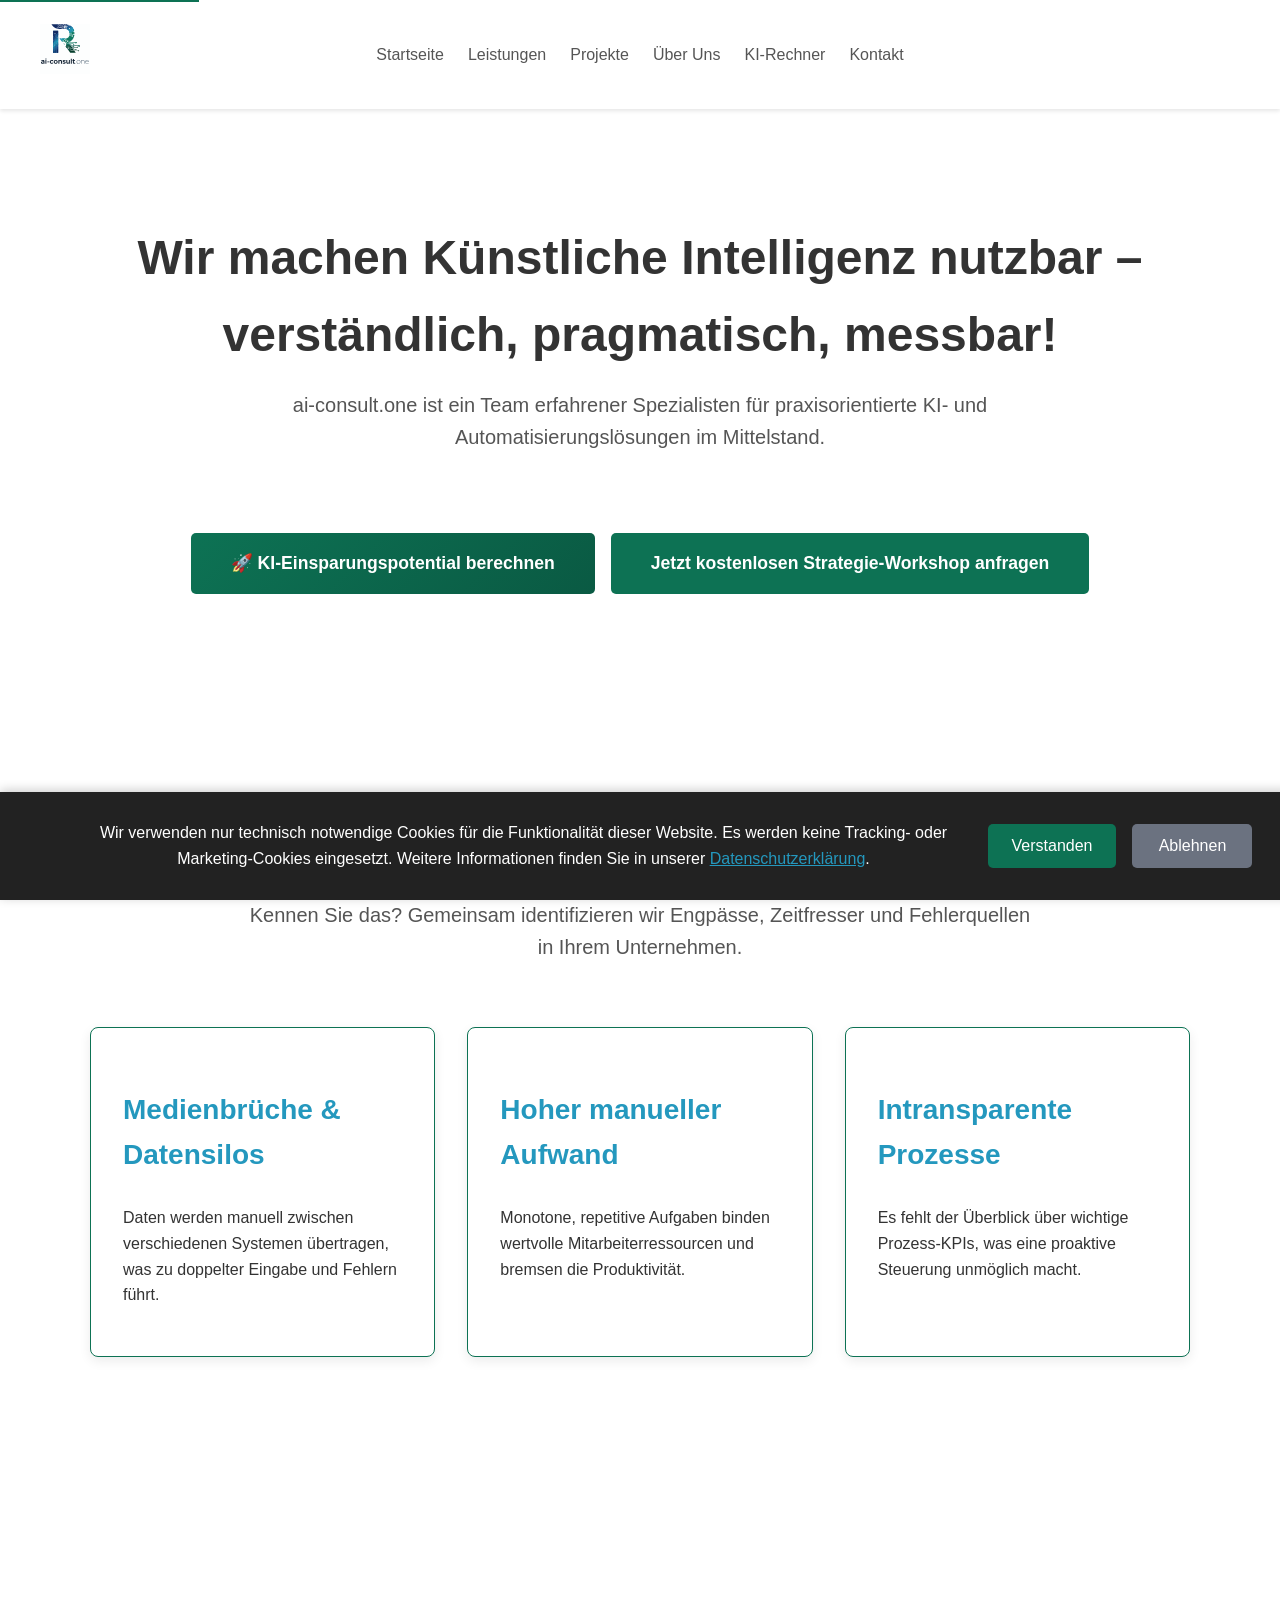
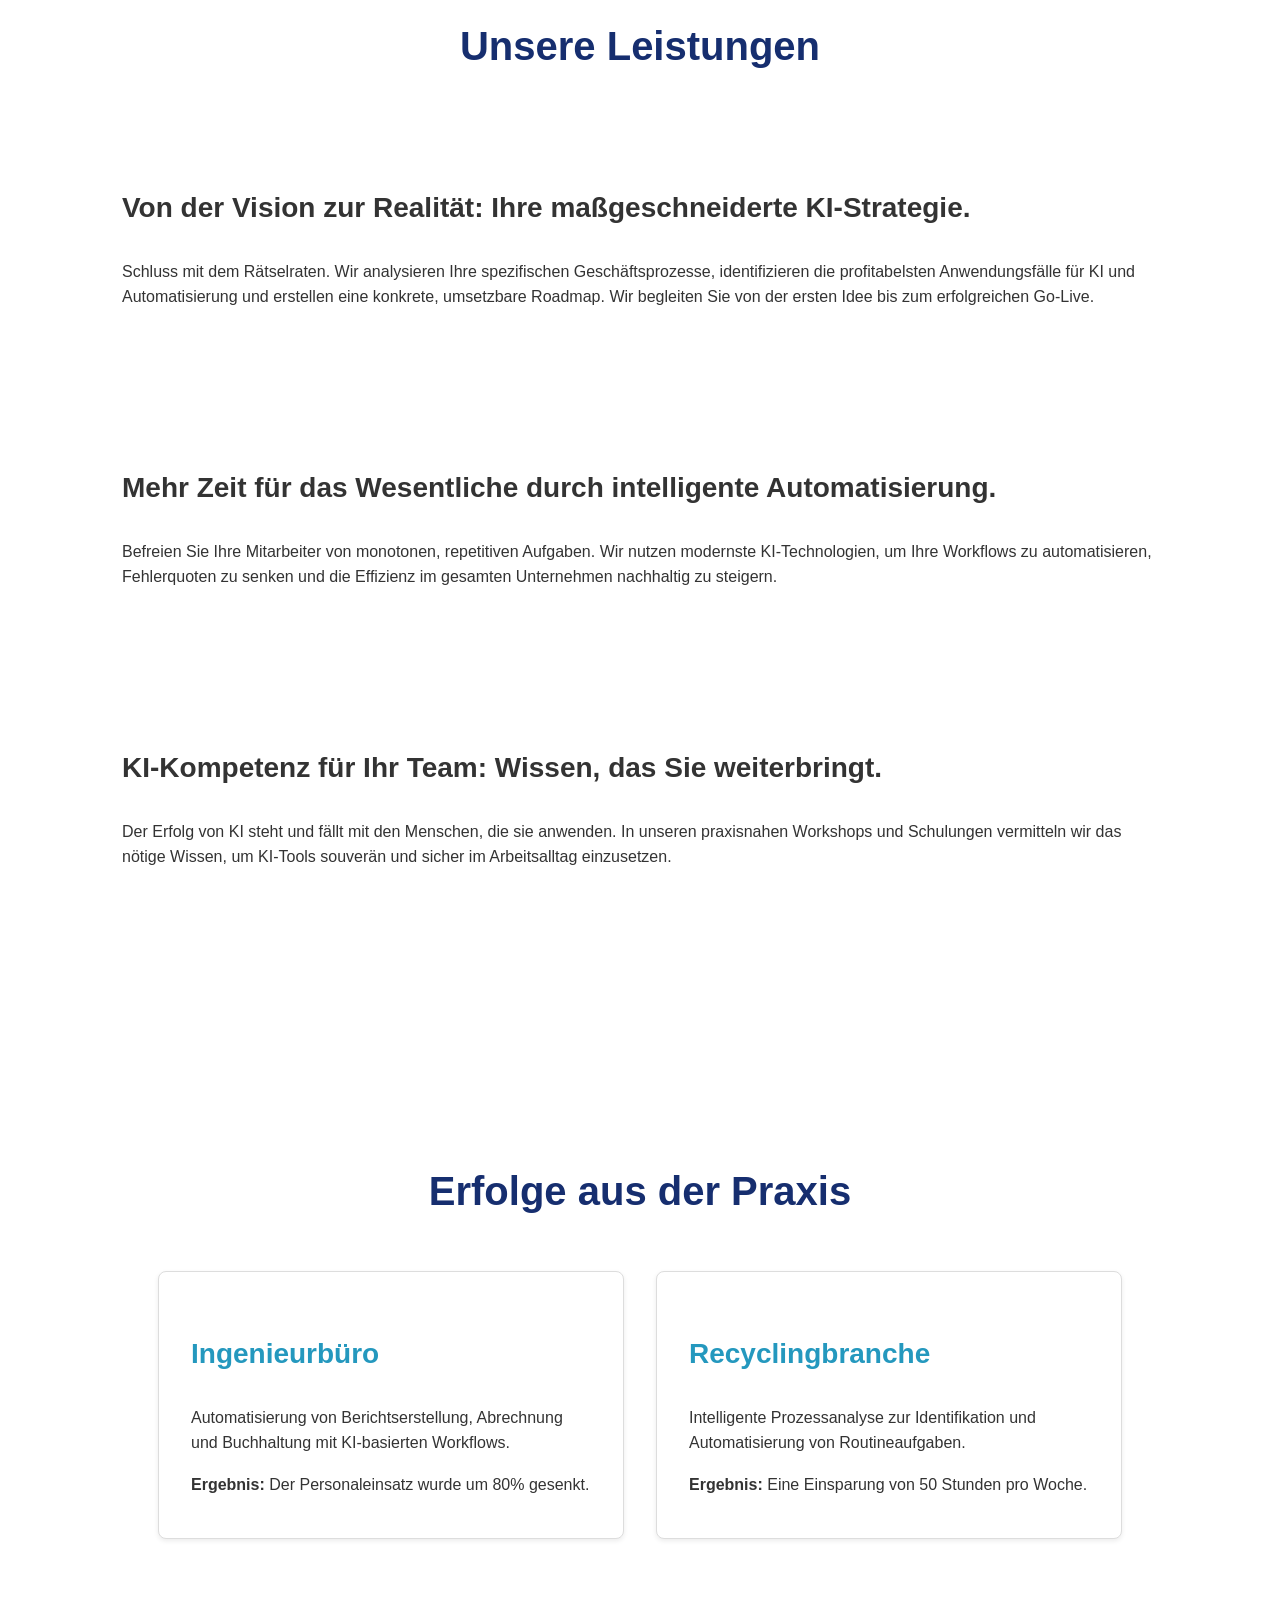
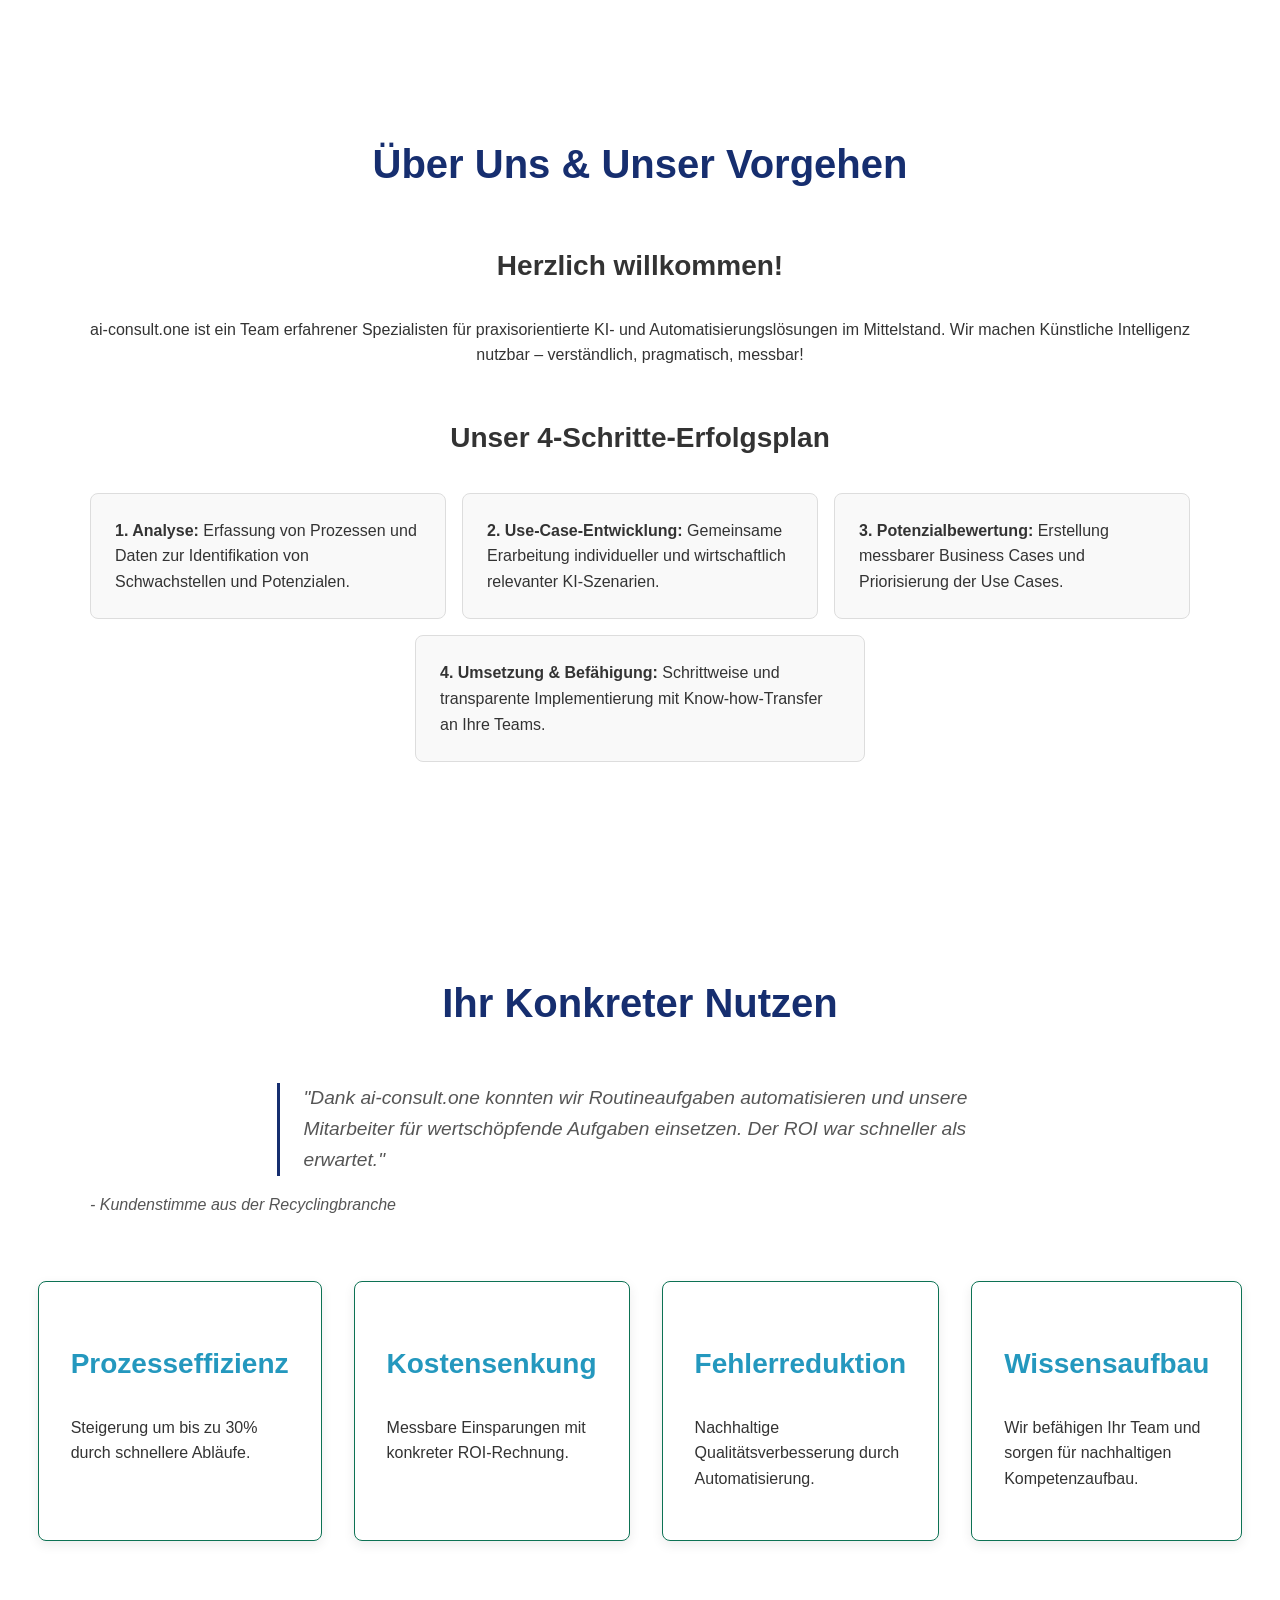
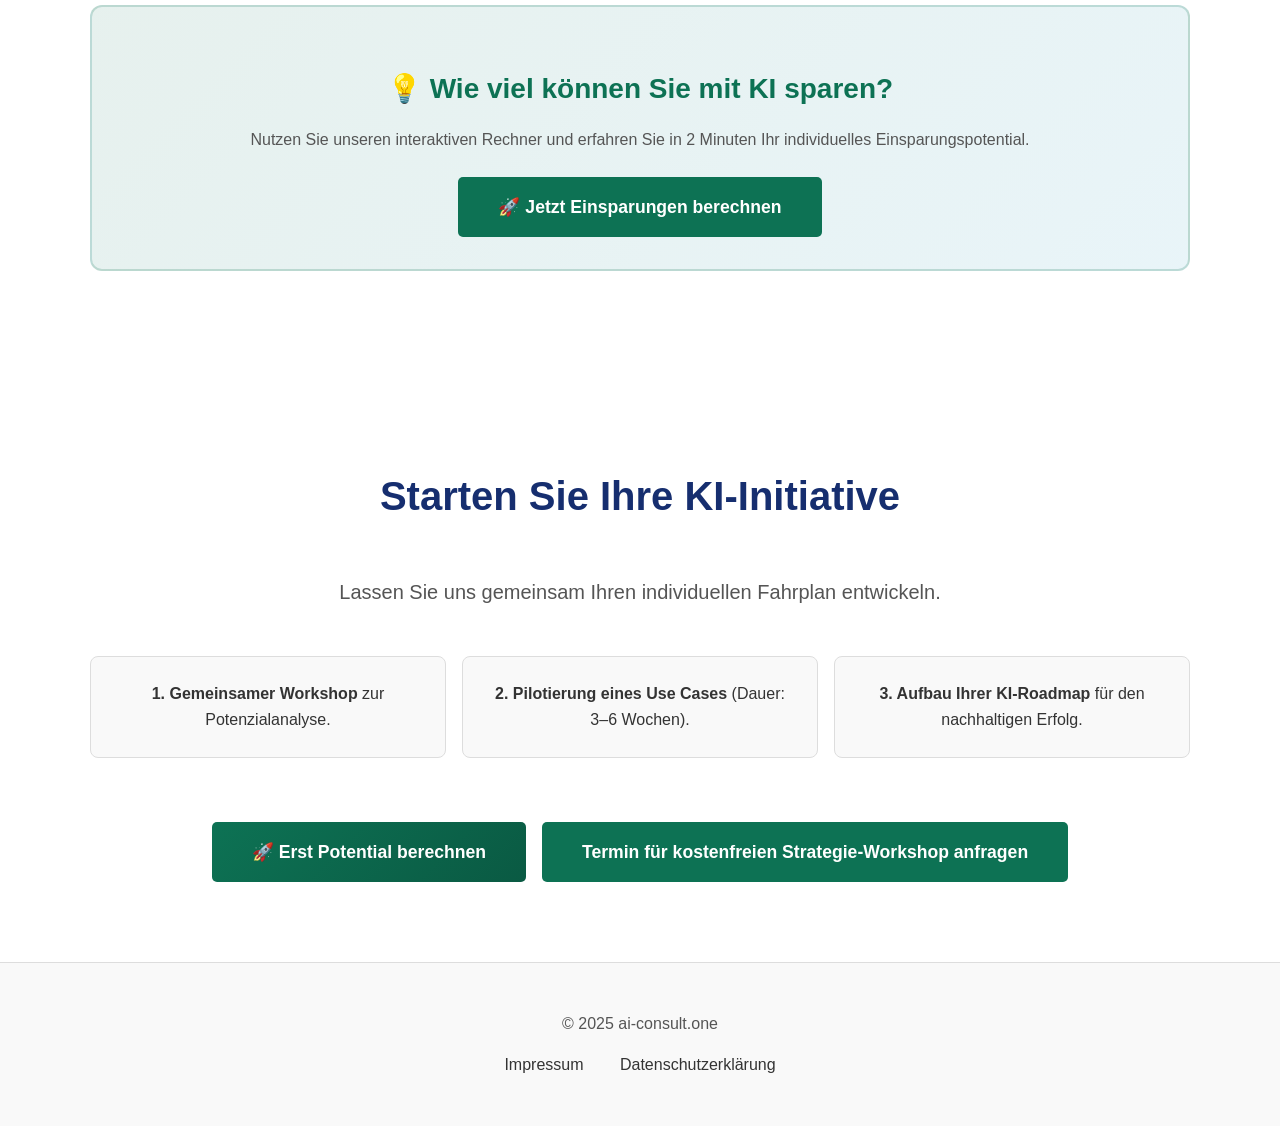
<file: index.html>
<!DOCTYPE html>
<html lang="de">
<head>
    <meta charset="UTF-8">
    <meta name="viewport" content="width=device-width, initial-scale=1.0, maximum-scale=5.0">
    <title>ai-consult.one | KI-Automatisierung für den Mittelstand - Bis zu 80% Zeitersparnis</title>
    <meta name="description" content="ai-consult.one - KI-Integration für den Mittelstand. Wir automatisieren Ihre Geschäftsprozesse mit praxisorientierten KI-Lösungen. Kostenlosen Strategie-Workshop anfragen!">
    
    <!-- Open Graph / Facebook -->
    <meta property="og:type" content="website">
    <meta property="og:url" content="https://ai-consult.one/">
    <meta property="og:title" content="ai-consult.one - KI-Integration für den Mittelstand">
    <meta property="og:description" content="Wir machen Künstliche Intelligenz nutzbar – verständlich, pragmatisch, messbar!">
    <meta property="og:image" content="https://ai-consult.one/Design.svg">
    
    <!-- Twitter -->
    <meta name="twitter:card" content="summary_large_image">
    <meta name="twitter:url" content="https://ai-consult.one/">
    <meta name="twitter:title" content="ai-consult.one - KI-Integration für den Mittelstand">
    <meta name="twitter:description" content="Praxisorientierte KI- und Automatisierungslösungen für den Mittelstand">
    <meta name="twitter:image" content="https://ai-consult.one/Design.svg">
    
    <!-- Canonical Link -->
    <link rel="canonical" href="https://ai-consult.one/">
    
    <!-- Favicon -->
    <link rel="icon" type="image/svg+xml" href="Design.svg">
    
    <link rel="stylesheet" href="style.css">
    
    <!-- Schema.org structured data -->
    <script type="application/ld+json">
    {
      "@context": "https://schema.org",
      "@type": "Organization",
      "name": "ai-consult.one",
      "description": "KI-Integration für den Mittelstand",
      "url": "https://ai-consult.one",
      "logo": "https://ai-consult.one/Design.svg",
      "contactPoint": {
        "@type": "ContactPoint",
        "telephone": "+49-1523-4040969",
        "email": "info@ai-consult.one",
        "contactType": "customer service"
      },
      "address": {
        "@type": "PostalAddress",
        "streetAddress": "Blumhardtstraße 1",
        "postalCode": "70771",
        "addressLocality": "Leinfelden-Echterdingen",
        "addressCountry": "DE"
      },
      "sameAs": []
    }
    </script>
</head>
<body>

    <a href="#main-content" class="skip-link">Zum Hauptinhalt springen</a>

    <header>
        <nav>
            <div class="logo">
                <a href="#home"><img src="Design.svg" alt="ai-consult.one Logo" height="50" loading="eager"></a>
            </div>
            <ul class="nav-links" id="main-navigation">
                <li><a href="#home">Startseite</a></li>
                <li><a href="#services">Leistungen</a></li>
                <li><a href="#projects">Projekte</a></li>
                <li><a href="#about">Über Uns</a></li>
                <li><a href="ki-rechner.html">KI-Rechner</a></li>
                <li><a href="#contact">Kontakt</a></li>
            </ul>
            <button class="hamburger" id="hamburger-menu" aria-label="Menü öffnen" aria-expanded="false" aria-controls="main-navigation">
                <span></span>
                <span></span>
                <span></span>
            </button>
        </nav>
    </header>

    <main id="main-content">
        <section id="home">
            <h1>Wir machen Künstliche Intelligenz nutzbar – verständlich, pragmatisch, messbar!</h1>
            <p class="sub-headline">ai-consult.one ist ein Team erfahrener Spezialisten für praxisorientierte KI- und Automatisierungslösungen im Mittelstand.</p>
            <div class="cta-group">
                <a href="ki-rechner.html" class="cta-button cta-button-primary">🚀 KI-Einsparungspotential berechnen</a>
                <a href="#contact" class="cta-button">Jetzt kostenlosen Strategie-Workshop anfragen</a>
            </div>
        </section>

        <section id="herausforderungen">
            <h2>Typische Herausforderungen im Mittelstand</h2>
            <p class="sub-headline">Kennen Sie das? Gemeinsam identifizieren wir Engpässe, Zeitfresser und Fehlerquellen in Ihrem Unternehmen.</p>
            <div class="core-services">
                <div class="service">
                    <h3>Medienbrüche &amp; Datensilos</h3>
                    <p>Daten werden manuell zwischen verschiedenen Systemen übertragen, was zu doppelter Eingabe und Fehlern führt.</p>
                </div>
                <div class="service">
                    <h3>Hoher manueller Aufwand</h3>
                    <p>Monotone, repetitive Aufgaben binden wertvolle Mitarbeiterressourcen und bremsen die Produktivität.</p>
                </div>
                <div class="service">
                    <h3>Intransparente Prozesse</h3>
                    <p>Es fehlt der Überblick über wichtige Prozess-KPIs, was eine proaktive Steuerung unmöglich macht.</p>
                </div>
            </div>
        </section>

        <section id="services">
            <h2>Unsere Leistungen</h2>
            <div id="service-strategy" class="service-detail">
                <h3>Von der Vision zur Realität: Ihre maßgeschneiderte KI-Strategie.</h3>
                <p>Schluss mit dem Rätselraten. Wir analysieren Ihre spezifischen Geschäftsprozesse, identifizieren die profitabelsten Anwendungsfälle für KI und Automatisierung und erstellen eine konkrete, umsetzbare Roadmap. Wir begleiten Sie von der ersten Idee bis zum erfolgreichen Go-Live.</p>
            </div>
            <div id="service-automation" class="service-detail">
                <h3>Mehr Zeit für das Wesentliche durch intelligente Automatisierung.</h3>
                <p>Befreien Sie Ihre Mitarbeiter von monotonen, repetitiven Aufgaben. Wir nutzen modernste KI-Technologien, um Ihre Workflows zu automatisieren, Fehlerquoten zu senken und die Effizienz im gesamten Unternehmen nachhaltig zu steigern.</p>
            </div>
            <div id="service-training" class="service-detail">
                <h3>KI-Kompetenz für Ihr Team: Wissen, das Sie weiterbringt.</h3>
                <p>Der Erfolg von KI steht und fällt mit den Menschen, die sie anwenden. In unseren praxisnahen Workshops und Schulungen vermitteln wir das nötige Wissen, um KI-Tools souverän und sicher im Arbeitsalltag einzusetzen.</p>
            </div>
        </section>

        <section id="projects">
            <h2>Erfolge aus der Praxis</h2>
            <div class="flex-container">
                <div class="case-study">
                    <h3>Ingenieurbüro</h3>
                    <p>Automatisierung von Berichtserstellung, Abrechnung und Buchhaltung mit KI-basierten Workflows.</p>
                    <p><strong>Ergebnis:</strong> Der Personaleinsatz wurde um 80% gesenkt.</p>
                </div>
                <div class="case-study">
                    <h3>Recyclingbranche</h3>
                    <p>Intelligente Prozessanalyse zur Identifikation und Automatisierung von Routineaufgaben.</p>
                    <p><strong>Ergebnis:</strong> Eine Einsparung von 50 Stunden pro Woche.</p>
                </div>
            </div>
        </section>

        <section id="about">
            <h2>Über Uns & Unser Vorgehen</h2>
            <div class="text-center mb-3">
                <h3>Herzlich willkommen!</h3>
                <p>ai-consult.one ist ein Team erfahrener Spezialisten für praxisorientierte KI- und Automatisierungslösungen im Mittelstand. Wir machen Künstliche Intelligenz nutzbar – verständlich, pragmatisch, messbar!</p>
            </div>
            <div class="process">
                <h3 class="text-center" style="margin-bottom: 2rem;">Unser 4-Schritte-Erfolgsplan</h3>
                <ol class="process-list">
                    <li><strong>1. Analyse:</strong> Erfassung von Prozessen und Daten zur Identifikation von Schwachstellen und Potenzialen.</li>
                    <li><strong>2. Use-Case-Entwicklung:</strong> Gemeinsame Erarbeitung individueller und wirtschaftlich relevanter KI-Szenarien.</li>
                    <li><strong>3. Potenzialbewertung:</strong> Erstellung messbarer Business Cases und Priorisierung der Use Cases.</li>
                    <li><strong>4. Umsetzung & Befähigung:</strong> Schrittweise und transparente Implementierung mit Know-how-Transfer an Ihre Teams.</li>
                </ol>
            </div>
        </section>

        <section id="nutzen">
            <h2>Ihr Konkreter Nutzen</h2>
            <div class="social-proof mb-3">
                 <blockquote>"Dank ai-consult.one konnten wir Routineaufgaben automatisieren und unsere Mitarbeiter für wertschöpfende Aufgaben einsetzen. Der ROI war schneller als erwartet."</blockquote>
                 <cite>- Kundenstimme aus der Recyclingbranche</cite>
            </div>
            <div class="core-services">
                 <div class="service">
                    <h3>Prozesseffizienz</h3>
                    <p>Steigerung um bis zu 30% durch schnellere Abläufe.</p>
                </div>
                <div class="service">
                    <h3>Kostensenkung</h3>
                    <p>Messbare Einsparungen mit konkreter ROI-Rechnung.</p>
                </div>
                <div class="service">
                    <h3>Fehlerreduktion</h3>
                    <p>Nachhaltige Qualitätsverbesserung durch Automatisierung.</p>
                </div>
                <div class="service">
                    <h3>Wissensaufbau</h3>
                    <p>Wir befähigen Ihr Team und sorgen für nachhaltigen Kompetenzaufbau.</p>
                </div>
            </div>
            <div class="ki-calculator-cta">
                <h3>💡 Wie viel können Sie mit KI sparen?</h3>
                <p>Nutzen Sie unseren interaktiven Rechner und erfahren Sie in 2 Minuten Ihr individuelles Einsparungspotential.</p>
                <a href="ki-rechner.html" class="cta-button">🚀 Jetzt Einsparungen berechnen</a>
            </div>
        </section>

        <section id="contact">
            <h2>Starten Sie Ihre KI-Initiative</h2>
            <p class="sub-headline">Lassen Sie uns gemeinsam Ihren individuellen Fahrplan entwickeln.</p>
            <div class="process">
                 <ol class="process-list">
                    <li><strong>1. Gemeinsamer Workshop</strong> zur Potenzialanalyse.</li>
                    <li><strong>2. Pilotierung eines Use Cases</strong> (Dauer: 3–6 Wochen).</li>
                    <li><strong>3. Aufbau Ihrer KI-Roadmap</strong> für den nachhaltigen Erfolg.</li>
                </ol>
            </div>
            <div class="cta-group">
                <a href="ki-rechner.html" class="cta-button cta-button-primary">🚀 Erst Potential berechnen</a>
                <a href="mailto:info@ai-consult.one" class="cta-button">Termin für kostenfreien Strategie-Workshop anfragen</a>
            </div>
        </section>
    </main>

    <footer>
        <p>&copy; 2025 ai-consult.one</p>
        <ul>
            <li><a href="impressum.html">Impressum</a></li>
            <li><a href="datenschutz.html">Datenschutzerklärung</a></li>
        </ul>
    </footer>

    <div id="cookie-banner">
        <div style="display: flex; align-items: center; justify-content: center; flex-wrap: wrap; gap: 1rem;">
            <p style="margin: 0; flex: 1; min-width: 300px;">
                Wir verwenden nur technisch notwendige Cookies für die Funktionalität dieser Website. Es werden keine Tracking- oder Marketing-Cookies eingesetzt. Weitere Informationen finden Sie in unserer <a href="datenschutz.html">Datenschutzerklärung</a>.
            </p>
            <div style="display: flex; gap: 1rem; flex-shrink: 0;">
                <button id="cookie-accept">Verstanden</button>
                <button id="cookie-decline" style="background: #6b7280;">Ablehnen</button>
            </div>
        </div>
    </div>

    <script src="script.js"></script>
</body>
</html>
</file>
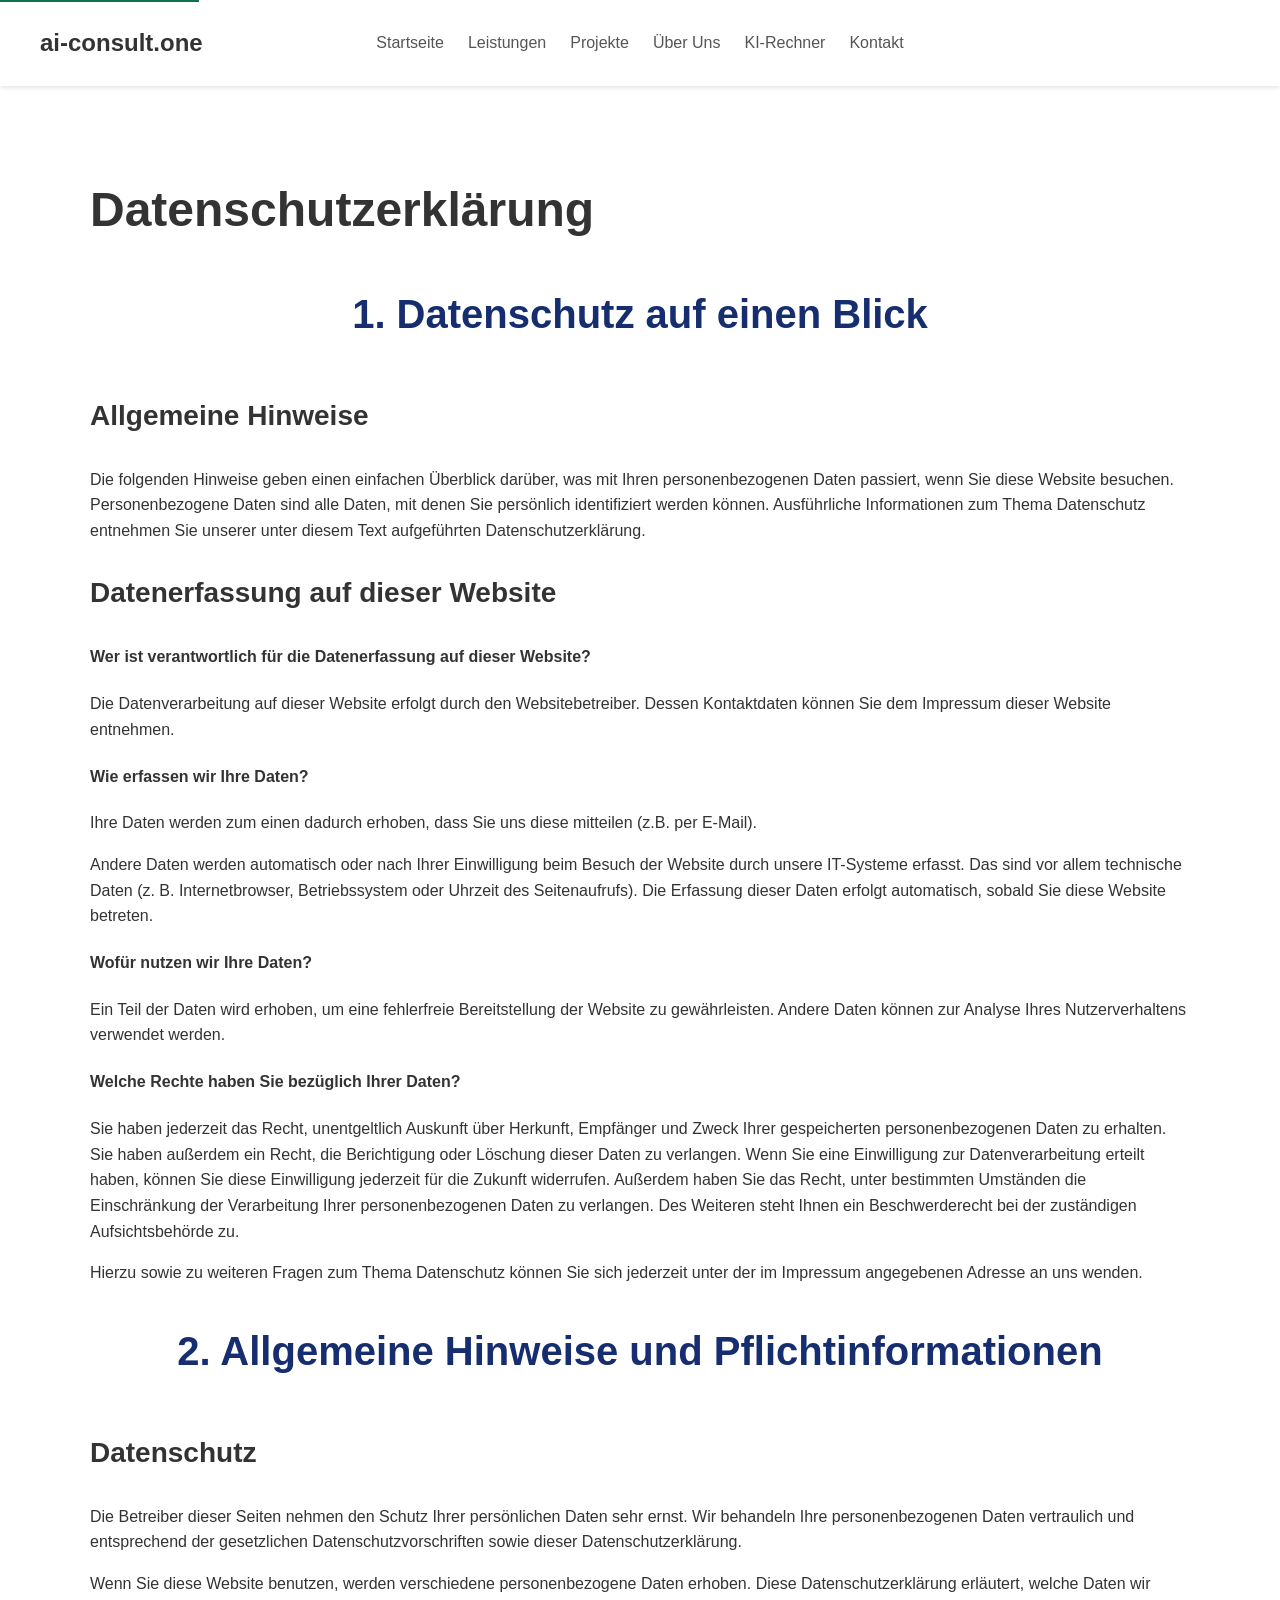
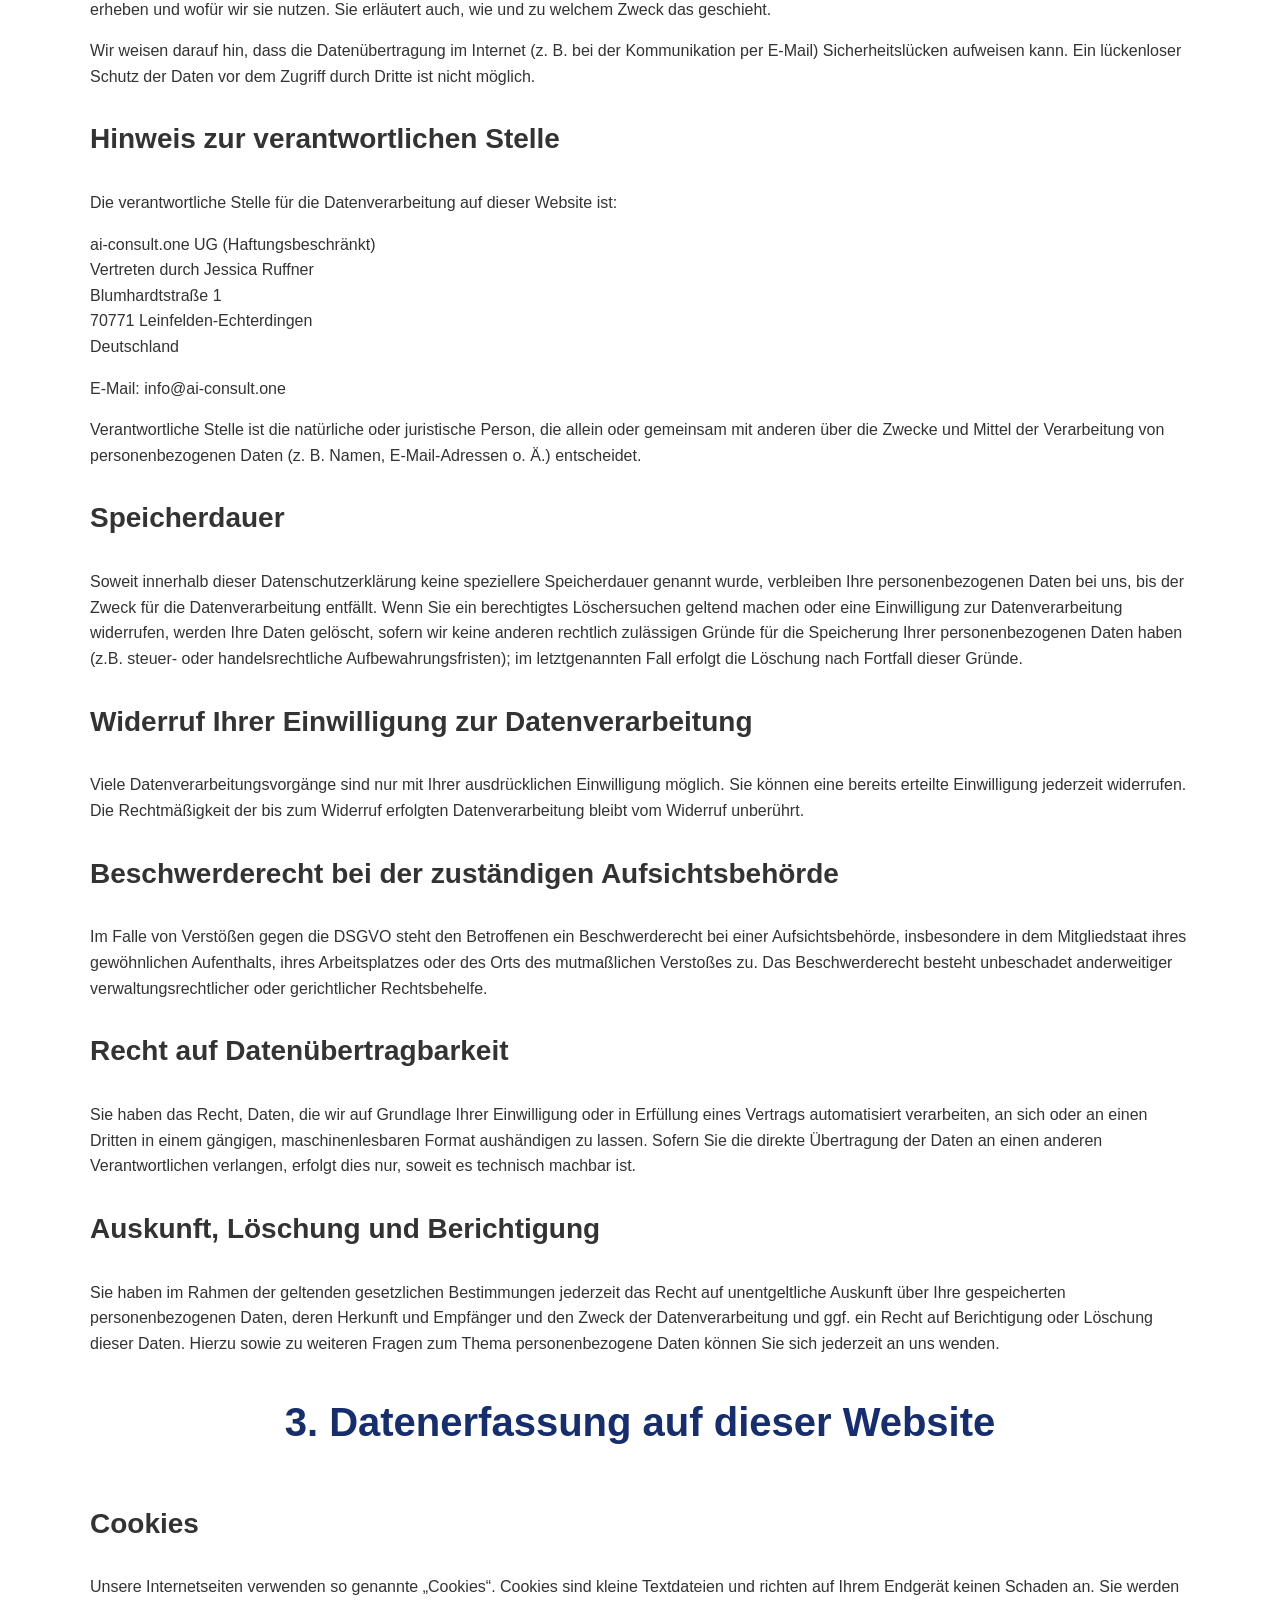
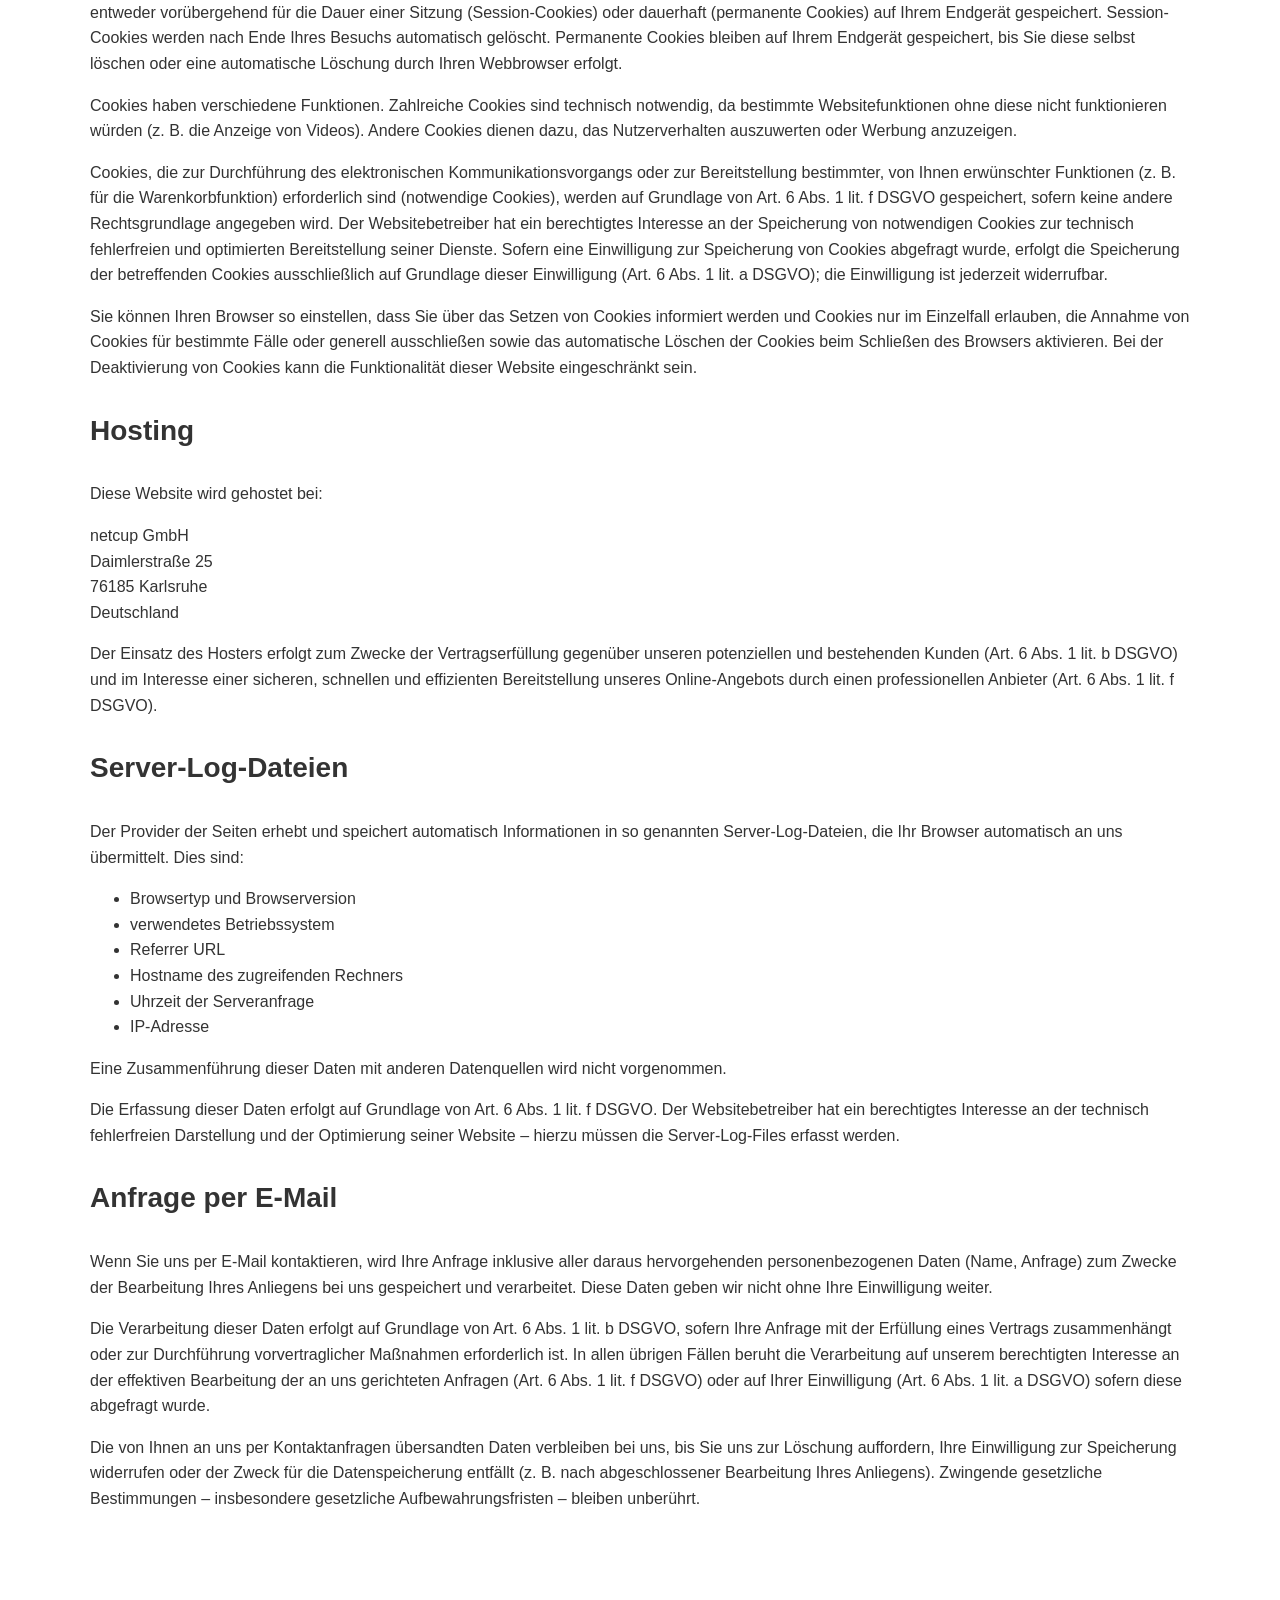
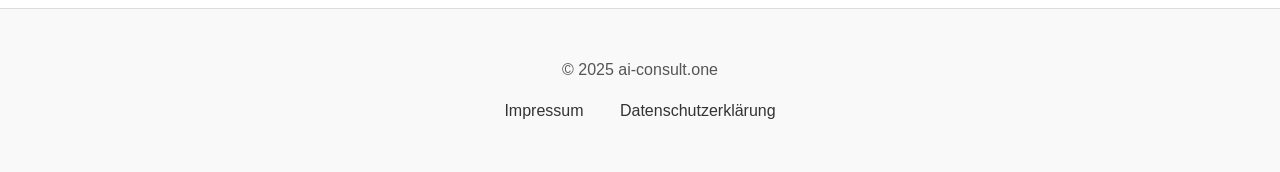
<file: datenschutz.html>
<!DOCTYPE html>
<html lang="de">
<head>
    <meta charset="UTF-8">
    <meta name="viewport" content="width=device-width, initial-scale=1.0, maximum-scale=5.0">
    <title>Datenschutzerklärung - ai-consult.one</title>
    <meta name="description" content="Datenschutzerklärung von ai-consult.one - Informationen zur Verarbeitung personenbezogener Daten gemäß DSGVO.">
    <link rel="canonical" href="https://ai-consult.one/datenschutz.html">
    <link rel="icon" type="image/svg+xml" href="Design.svg">
    <link rel="stylesheet" href="style.css">
</head>
<body class="legal-page">
    <a href="#main-content" class="skip-link">Zum Hauptinhalt springen</a>

    <header>
        <nav>
            <div class="logo"><a href="index.html">ai-consult.one</a></div>
            <ul class="nav-links" id="main-navigation">
                <li><a href="index.html#home">Startseite</a></li>
                <li><a href="index.html#services">Leistungen</a></li>
                <li><a href="index.html#projects">Projekte</a></li>
                <li><a href="index.html#about">Über Uns</a></li>
                <li><a href="ki-rechner.html">KI-Rechner</a></li>
                <li><a href="index.html#contact">Kontakt</a></li>
            </ul>
            <button class="hamburger" id="hamburger-menu" aria-label="Menü öffnen" aria-expanded="false" aria-controls="main-navigation">
                <span></span>
                <span></span>
                <span></span>
            </button>
        </nav>
    </header>

    <main id="main-content">
        <section>
            <h1>Datenschutzerklärung</h1>

            <h2>1. Datenschutz auf einen Blick</h2>
            <h3>Allgemeine Hinweise</h3>
            <p>Die folgenden Hinweise geben einen einfachen Überblick darüber, was mit Ihren personenbezogenen Daten passiert, wenn Sie diese Website besuchen. Personenbezogene Daten sind alle Daten, mit denen Sie persönlich identifiziert werden können. Ausführliche Informationen zum Thema Datenschutz entnehmen Sie unserer unter diesem Text aufgeführten Datenschutzerklärung.</p>

            <h3>Datenerfassung auf dieser Website</h3>
            <h4>Wer ist verantwortlich für die Datenerfassung auf dieser Website?</h4>
            <p>Die Datenverarbeitung auf dieser Website erfolgt durch den Websitebetreiber. Dessen Kontaktdaten können Sie dem Impressum dieser Website entnehmen.</p>

            <h4>Wie erfassen wir Ihre Daten?</h4>
            <p>Ihre Daten werden zum einen dadurch erhoben, dass Sie uns diese mitteilen (z.B. per E-Mail). </p>
            <p>Andere Daten werden automatisch oder nach Ihrer Einwilligung beim Besuch der Website durch unsere IT-Systeme erfasst. Das sind vor allem technische Daten (z. B. Internetbrowser, Betriebssystem oder Uhrzeit des Seitenaufrufs). Die Erfassung dieser Daten erfolgt automatisch, sobald Sie diese Website betreten.</p>

            <h4>Wofür nutzen wir Ihre Daten?</h4>
            <p>Ein Teil der Daten wird erhoben, um eine fehlerfreie Bereitstellung der Website zu gewährleisten. Andere Daten können zur Analyse Ihres Nutzerverhaltens verwendet werden.</p>

            <h4>Welche Rechte haben Sie bezüglich Ihrer Daten?</h4>
            <p>Sie haben jederzeit das Recht, unentgeltlich Auskunft über Herkunft, Empfänger und Zweck Ihrer gespeicherten personenbezogenen Daten zu erhalten. Sie haben außerdem ein Recht, die Berichtigung oder Löschung dieser Daten zu verlangen. Wenn Sie eine Einwilligung zur Datenverarbeitung erteilt haben, können Sie diese Einwilligung jederzeit für die Zukunft widerrufen. Außerdem haben Sie das Recht, unter bestimmten Umständen die Einschränkung der Verarbeitung Ihrer personenbezogenen Daten zu verlangen. Des Weiteren steht Ihnen ein Beschwerderecht bei der zuständigen Aufsichtsbehörde zu.</p>
            <p>Hierzu sowie zu weiteren Fragen zum Thema Datenschutz können Sie sich jederzeit unter der im Impressum angegebenen Adresse an uns wenden.</p>

            <h2>2. Allgemeine Hinweise und Pflicht­informationen</h2>
            <h3>Datenschutz</h3>
            <p>Die Betreiber dieser Seiten nehmen den Schutz Ihrer persönlichen Daten sehr ernst. Wir behandeln Ihre personenbezogenen Daten vertraulich und entsprechend der gesetzlichen Datenschutzvorschriften sowie dieser Datenschutzerklärung.</p>
            <p>Wenn Sie diese Website benutzen, werden verschiedene personenbezogene Daten erhoben. Diese Datenschutzerklärung erläutert, welche Daten wir erheben und wofür wir sie nutzen. Sie erläutert auch, wie und zu welchem Zweck das geschieht.</p>
            <p>Wir weisen darauf hin, dass die Datenübertragung im Internet (z. B. bei der Kommunikation per E-Mail) Sicherheitslücken aufweisen kann. Ein lückenloser Schutz der Daten vor dem Zugriff durch Dritte ist nicht möglich.</p>

            <h3>Hinweis zur verantwortlichen Stelle</h3>
            <p>Die verantwortliche Stelle für die Datenverarbeitung auf dieser Website ist:</p>
            <p>
                ai-consult.one UG (Haftungsbeschränkt)<br>
                Vertreten durch Jessica Ruffner<br>
                Blumhardtstraße 1<br>
                70771 Leinfelden-Echterdingen<br>
                Deutschland
            </p>
            <p>E-Mail: info@ai-consult.one</p>
            <p>Verantwortliche Stelle ist die natürliche oder juristische Person, die allein oder gemeinsam mit anderen über die Zwecke und Mittel der Verarbeitung von personenbezogenen Daten (z. B. Namen, E-Mail-Adressen o. Ä.) entscheidet.</p>

            <h3>Speicherdauer</h3>
            <p>Soweit innerhalb dieser Datenschutzerklärung keine speziellere Speicherdauer genannt wurde, verbleiben Ihre personenbezogenen Daten bei uns, bis der Zweck für die Datenverarbeitung entfällt. Wenn Sie ein berechtigtes Löschersuchen geltend machen oder eine Einwilligung zur Datenverarbeitung widerrufen, werden Ihre Daten gelöscht, sofern wir keine anderen rechtlich zulässigen Gründe für die Speicherung Ihrer personenbezogenen Daten haben (z.B. steuer- oder handelsrechtliche Aufbewahrungsfristen); im letztgenannten Fall erfolgt die Löschung nach Fortfall dieser Gründe.</p>

            <h3>Widerruf Ihrer Einwilligung zur Datenverarbeitung</h3>
            <p>Viele Datenverarbeitungsvorgänge sind nur mit Ihrer ausdrücklichen Einwilligung möglich. Sie können eine bereits erteilte Einwilligung jederzeit widerrufen. Die Rechtmäßigkeit der bis zum Widerruf erfolgten Datenverarbeitung bleibt vom Widerruf unberührt.</p>

            <h3>Beschwerderecht bei der zuständigen Aufsichtsbehörde</h3>
            <p>Im Falle von Verstößen gegen die DSGVO steht den Betroffenen ein Beschwerderecht bei einer Aufsichtsbehörde, insbesondere in dem Mitgliedstaat ihres gewöhnlichen Aufenthalts, ihres Arbeitsplatzes oder des Orts des mutmaßlichen Verstoßes zu. Das Beschwerderecht besteht unbeschadet anderweitiger verwaltungsrechtlicher oder gerichtlicher Rechtsbehelfe.</p>

            <h3>Recht auf Datenübertragbarkeit</h3>
            <p>Sie haben das Recht, Daten, die wir auf Grundlage Ihrer Einwilligung oder in Erfüllung eines Vertrags automatisiert verarbeiten, an sich oder an einen Dritten in einem gängigen, maschinenlesbaren Format aushändigen zu lassen. Sofern Sie die direkte Übertragung der Daten an einen anderen Verantwortlichen verlangen, erfolgt dies nur, soweit es technisch machbar ist.</p>

            <h3>Auskunft, Löschung und Berichtigung</h3>
            <p>Sie haben im Rahmen der geltenden gesetzlichen Bestimmungen jederzeit das Recht auf unentgeltliche Auskunft über Ihre gespeicherten personenbezogenen Daten, deren Herkunft und Empfänger und den Zweck der Datenverarbeitung und ggf. ein Recht auf Berichtigung oder Löschung dieser Daten. Hierzu sowie zu weiteren Fragen zum Thema personenbezogene Daten können Sie sich jederzeit an uns wenden.</p>

            <h2>3. Datenerfassung auf dieser Website</h2>
            <h3>Cookies</h3>
            <p>Unsere Internetseiten verwenden so genannte „Cookies“. Cookies sind kleine Textdateien und richten auf Ihrem Endgerät keinen Schaden an. Sie werden entweder vorübergehend für die Dauer einer Sitzung (Session-Cookies) oder dauerhaft (permanente Cookies) auf Ihrem Endgerät gespeichert. Session-Cookies werden nach Ende Ihres Besuchs automatisch gelöscht. Permanente Cookies bleiben auf Ihrem Endgerät gespeichert, bis Sie diese selbst löschen oder eine automatische Löschung durch Ihren Webbrowser erfolgt.</p>
            <p>Cookies haben verschiedene Funktionen. Zahlreiche Cookies sind technisch notwendig, da bestimmte Websitefunktionen ohne diese nicht funktionieren würden (z. B. die Anzeige von Videos). Andere Cookies dienen dazu, das Nutzerverhalten auszuwerten oder Werbung anzuzeigen.</p>
            <p>Cookies, die zur Durchführung des elektronischen Kommunikationsvorgangs oder zur Bereitstellung bestimmter, von Ihnen erwünschter Funktionen (z. B. für die Warenkorbfunktion) erforderlich sind (notwendige Cookies), werden auf Grundlage von Art. 6 Abs. 1 lit. f DSGVO gespeichert, sofern keine andere Rechtsgrundlage angegeben wird. Der Websitebetreiber hat ein berechtigtes Interesse an der Speicherung von notwendigen Cookies zur technisch fehlerfreien und optimierten Bereitstellung seiner Dienste. Sofern eine Einwilligung zur Speicherung von Cookies abgefragt wurde, erfolgt die Speicherung der betreffenden Cookies ausschließlich auf Grundlage dieser Einwilligung (Art. 6 Abs. 1 lit. a DSGVO); die Einwilligung ist jederzeit widerrufbar.</p>
            <p>Sie können Ihren Browser so einstellen, dass Sie über das Setzen von Cookies informiert werden und Cookies nur im Einzelfall erlauben, die Annahme von Cookies für bestimmte Fälle oder generell ausschließen sowie das automatische Löschen der Cookies beim Schließen des Browsers aktivieren. Bei der Deaktivierung von Cookies kann die Funktionalität dieser Website eingeschränkt sein.</p>

            <h3>Hosting</h3>
            <p>Diese Website wird gehostet bei:</p>
            <p>
                netcup GmbH<br>
                Daimlerstraße 25<br>
                76185 Karlsruhe<br>
                Deutschland
            </p>
            <p>Der Einsatz des Hosters erfolgt zum Zwecke der Vertragserfüllung gegenüber unseren potenziellen und bestehenden Kunden (Art. 6 Abs. 1 lit. b DSGVO) und im Interesse einer sicheren, schnellen und effizienten Bereitstellung unseres Online-Angebots durch einen professionellen Anbieter (Art. 6 Abs. 1 lit. f DSGVO).</p>

            <h3>Server-Log-Dateien</h3>
            <p>Der Provider der Seiten erhebt und speichert automatisch Informationen in so genannten Server-Log-Dateien, die Ihr Browser automatisch an uns übermittelt. Dies sind:</p>
            <ul>
                <li>Browsertyp und Browserversion</li>
                <li>verwendetes Betriebssystem</li>
                <li>Referrer URL</li>
                <li>Hostname des zugreifenden Rechners</li>
                <li>Uhrzeit der Serveranfrage</li>
                <li>IP-Adresse</li>
            </ul>
            <p>Eine Zusammenführung dieser Daten mit anderen Datenquellen wird nicht vorgenommen.</p>
            <p>Die Erfassung dieser Daten erfolgt auf Grundlage von Art. 6 Abs. 1 lit. f DSGVO. Der Websitebetreiber hat ein berechtigtes Interesse an der technisch fehlerfreien Darstellung und der Optimierung seiner Website – hierzu müssen die Server-Log-Files erfasst werden.</p>

            <h3>Anfrage per E-Mail</h3>
            <p>Wenn Sie uns per E-Mail kontaktieren, wird Ihre Anfrage inklusive aller daraus hervorgehenden personenbezogenen Daten (Name, Anfrage) zum Zwecke der Bearbeitung Ihres Anliegens bei uns gespeichert und verarbeitet. Diese Daten geben wir nicht ohne Ihre Einwilligung weiter.</p>
            <p>Die Verarbeitung dieser Daten erfolgt auf Grundlage von Art. 6 Abs. 1 lit. b DSGVO, sofern Ihre Anfrage mit der Erfüllung eines Vertrags zusammenhängt oder zur Durchführung vorvertraglicher Maßnahmen erforderlich ist. In allen übrigen Fällen beruht die Verarbeitung auf unserem berechtigten Interesse an der effektiven Bearbeitung der an uns gerichteten Anfragen (Art. 6 Abs. 1 lit. f DSGVO) oder auf Ihrer Einwilligung (Art. 6 Abs. 1 lit. a DSGVO) sofern diese abgefragt wurde.</p>
            <p>Die von Ihnen an uns per Kontaktanfragen übersandten Daten verbleiben bei uns, bis Sie uns zur Löschung auffordern, Ihre Einwilligung zur Speicherung widerrufen oder der Zweck für die Datenspeicherung entfällt (z. B. nach abgeschlossener Bearbeitung Ihres Anliegens). Zwingende gesetzliche Bestimmungen – insbesondere gesetzliche Aufbewahrungsfristen – bleiben unberührt.</p>
        </section>
    </main>

    <footer>
        <p>&copy; 2025 ai-consult.one</p>
        <ul>
            <li><a href="impressum.html">Impressum</a></li>
            <li><a href="datenschutz.html">Datenschutzerklärung</a></li>
        </ul>
    </footer>
    <script src="script.js"></script>
</body>
</html>
</file>
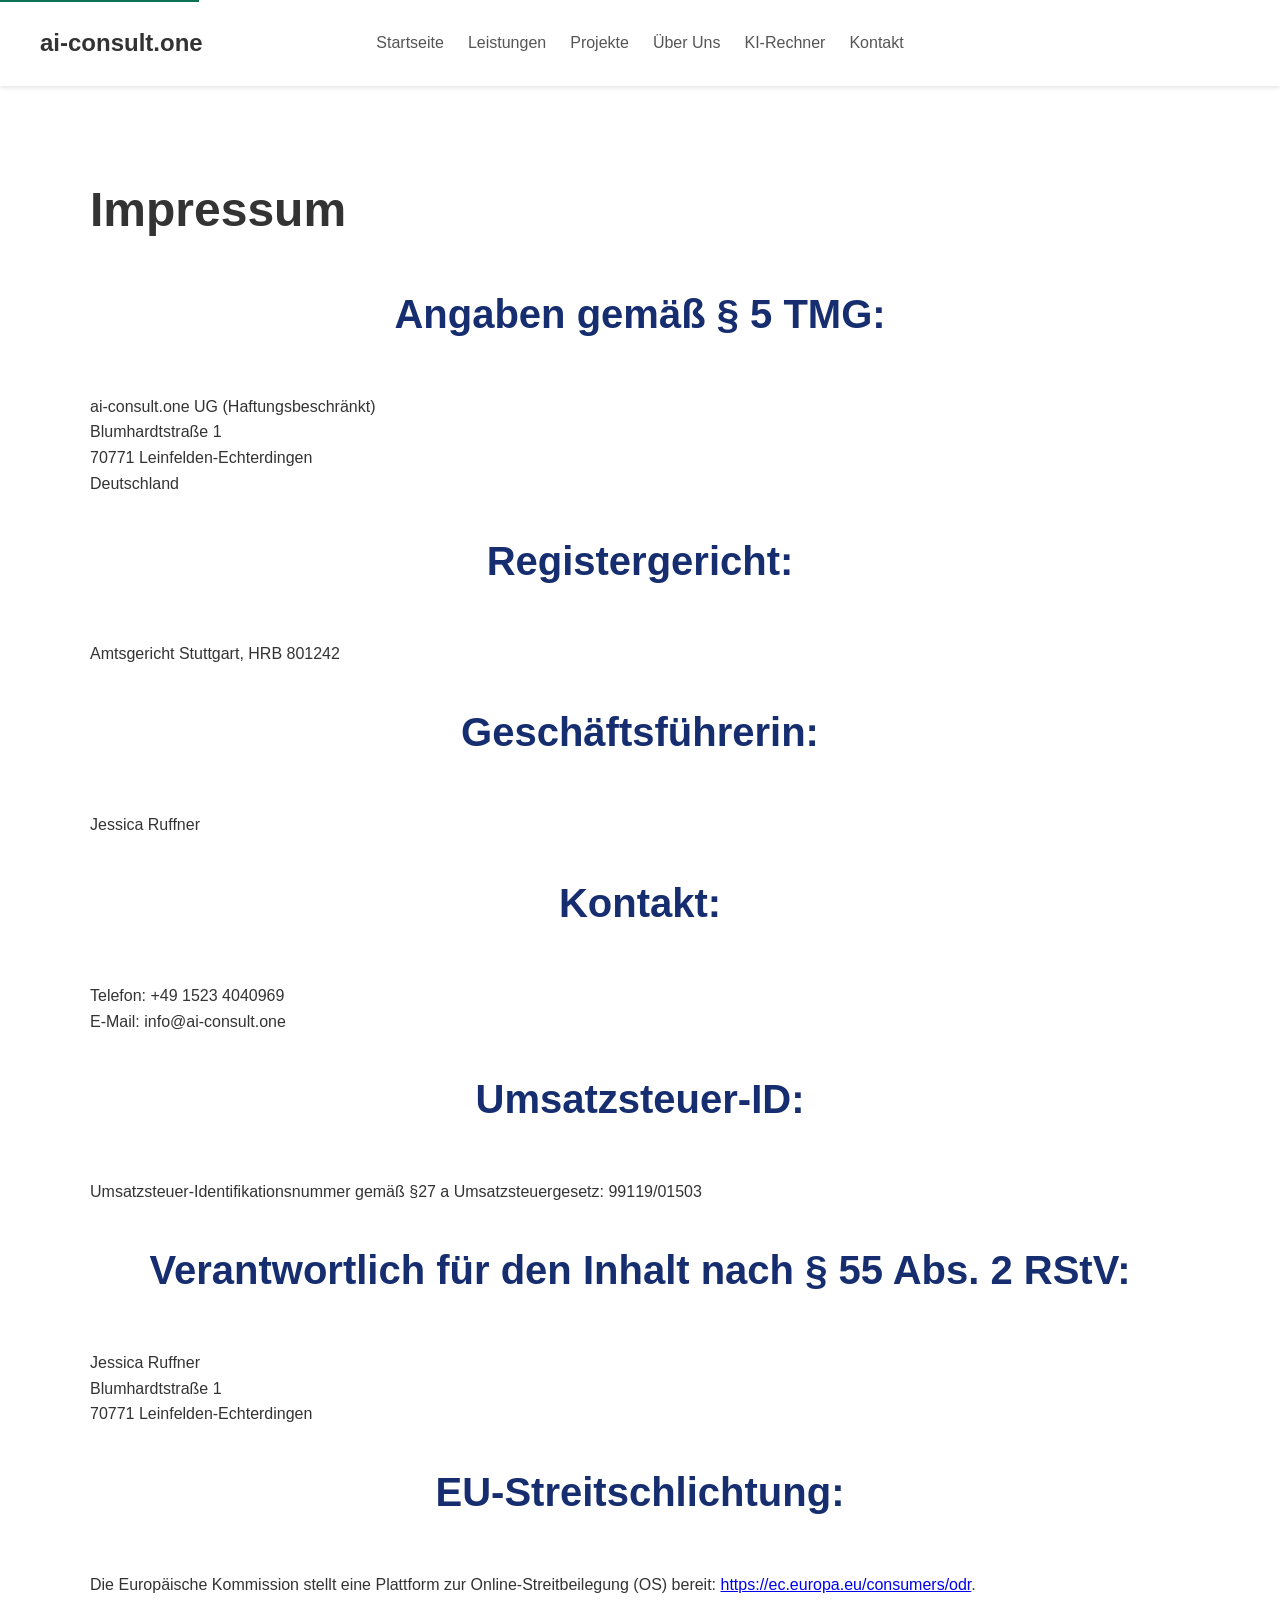
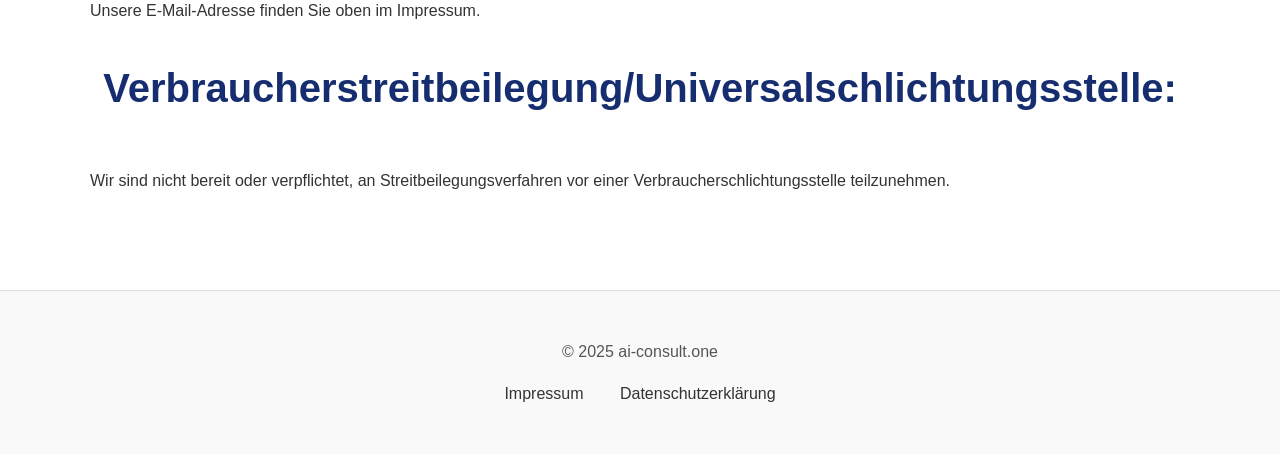
<file: impressum.html>
<!DOCTYPE html>
<html lang="de">
<head>
    <meta charset="UTF-8">
    <meta name="viewport" content="width=device-width, initial-scale=1.0, maximum-scale=5.0">
    <title>Impressum - ai-consult.one</title>
    <meta name="description" content="Impressum der ai-consult.one UG - Kontaktdaten, rechtliche Angaben und Informationen gemäß §5 TMG.">
    <link rel="canonical" href="https://ai-consult.one/impressum.html">
    <link rel="icon" type="image/svg+xml" href="Design.svg">
    <link rel="stylesheet" href="style.css">
</head>
<body class="legal-page">
    <a href="#main-content" class="skip-link">Zum Hauptinhalt springen</a>

    <header>
        <nav>
            <div class="logo"><a href="index.html">ai-consult.one</a></div>
            <ul class="nav-links" id="main-navigation">
                <li><a href="index.html#home">Startseite</a></li>
                <li><a href="index.html#services">Leistungen</a></li>
                <li><a href="index.html#projects">Projekte</a></li>
                <li><a href="index.html#about">Über Uns</a></li>
                <li><a href="ki-rechner.html">KI-Rechner</a></li>
                <li><a href="index.html#contact">Kontakt</a></li>
            </ul>
            <button class="hamburger" id="hamburger-menu" aria-label="Menü öffnen" aria-expanded="false" aria-controls="main-navigation">
                <span></span>
                <span></span>
                <span></span>
            </button>
        </nav>
    </header>

    <main id="main-content">
        <section>
            <h1>Impressum</h1>
            <h2>Angaben gemäß § 5 TMG:</h2>
            <p>
                ai-consult.one UG (Haftungsbeschränkt)<br>
                Blumhardtstraße 1<br>
                70771 Leinfelden-Echterdingen<br>
                Deutschland
            </p>

            <h2>Registergericht:</h2>
            <p>
                Amtsgericht Stuttgart, HRB 801242
            </p>

            <h2>Geschäftsführerin:</h2>
            <p>
                Jessica Ruffner
            </p>

            <h2>Kontakt:</h2>
            <p>
                Telefon: +49 1523 4040969<br>
                E-Mail: info@ai-consult.one
            </p>

            <h2>Umsatzsteuer-ID:</h2>
            <p>
                Umsatzsteuer-Identifikationsnummer gemäß §27 a Umsatzsteuergesetz: 99119/01503
            </p>

            <h2>Verantwortlich für den Inhalt nach § 55 Abs. 2 RStV:</h2>
            <p>
                Jessica Ruffner<br>
                Blumhardtstraße 1<br>
                70771 Leinfelden-Echterdingen
            </p>

            <h2>EU-Streitschlichtung:</h2>
            <p>
                Die Europäische Kommission stellt eine Plattform zur Online-Streitbeilegung (OS) bereit: <a href="https://ec.europa.eu/consumers/odr" target="_blank" rel="noopener noreferrer">https://ec.europa.eu/consumers/odr</a>.<br>
                Unsere E-Mail-Adresse finden Sie oben im Impressum.
            </p>

            <h2>Verbraucher­streit­beilegung/Universal­schlichtungs­stelle:</h2>
            <p>
                Wir sind nicht bereit oder verpflichtet, an Streitbeilegungsverfahren vor einer Verbraucherschlichtungsstelle teilzunehmen.
            </p>

        </section>
    </main>

    <footer>
        <p>&copy; 2025 ai-consult.one</p>
        <ul>
            <li><a href="impressum.html">Impressum</a></li>
            <li><a href="datenschutz.html">Datenschutzerklärung</a></li>
        </ul>
    </footer>
    <script src="script.js"></script>
</body>
</html>
</file>
<file: style.css>
:root {
    --dark-blue: #162e6f;
    --light-blue: #2498be;
    --dark-green: #0d7254;
    --dark-green-hover: #0a5a43;

    --text-color: #333;
    --text-color-light: #555;
    --background-light: #f9f9f9;
    --background-light-blue: #e9f5fa;
    --white: #fff;
    --border-color: #ddd;
    --body-bg: #f4f4f4;
    --section-bg: #fff;
    --card-shadow: rgba(0,0,0,0.08);
}

/* Dark Mode Variables */
@media (prefers-color-scheme: dark) {
    :root {
        --text-color: #e5e7eb;
        --text-color-light: #9ca3af;
        --background-light: #1e293b;
        --background-light-blue: #1e3a5f;
        --white: #0f172a;
        --border-color: #374151;
        --body-bg: #0f172a;
        --section-bg: #1e293b;
        --card-shadow: rgba(0,0,0,0.3);
        --dark-blue: #4ade80;
        --light-blue: #60a5fa;
    }
}

/* Skip Navigation Link */
.skip-link {
    position: absolute;
    top: -40px;
    left: 0;
    background: var(--dark-green);
    color: white;
    padding: 8px;
    text-decoration: none;
    z-index: 9999;
}

.skip-link:focus {
    top: 0;
}

/* Focus Indicators */
*:focus-visible {
    outline: 2px solid var(--dark-green);
    outline-offset: 2px;
}

/* General Body Styles */
body {
    font-family: -apple-system, BlinkMacSystemFont, "Segoe UI", Roboto, "Helvetica Neue", Arial, sans-serif;
    margin: 0;
    line-height: 1.6;
    color: var(--text-color);
    background-color: var(--body-bg);
    transition: background-color 0.3s, color 0.3s;
}

/* Header & Navigation */
header {
    background: var(--white);
    color: var(--text-color);
    padding: 1.5rem 0;
    position: fixed;
    width: 100%;
    top: 0;
    z-index: 1000;
    box-shadow: 0 2px 4px rgba(0,0,0,0.1);
    transition: background-color 0.3s;
}

nav {
    display: flex;
    justify-content: space-between;
    align-items: center;
    max-width: 1200px;
    margin: auto;
    padding: 0 2rem;
    position: relative;
}

nav .logo {
    font-size: 1.5rem;
    font-weight: bold;
    display: flex;
    align-items: center;
    justify-content: flex-start;
}

nav .logo a {
    color: var(--text-color);
    text-decoration: none;
}

nav ul {
    list-style: none;
    display: flex;
    gap: 1.5rem;
    margin: 0;
    padding: 0;
    position: absolute;
    left: 50%;
    top: 50%;
    transform: translate(-50%, -50%);
}

nav ul li a {
    color: var(--text-color-light);
    text-decoration: none;
    font-weight: 500;
    transition: color 0.3s;
}

nav ul li a:hover {
    color: var(--dark-green);
}

/* Main Content */
main {
    padding-top: 100px; /* Adjust for fixed header */
    background-color: var(--section-bg);
    transition: background-color 0.3s;
}

section {
    padding: 5rem 2rem;
    max-width: 1100px;
    margin: auto;
}


h1 {
    font-size: 3rem;
    margin-bottom: 1rem;
}

h2 {
    font-size: 2.5rem;
    text-align: center;
    margin-bottom: 3rem;
    color: var(--dark-blue);
}

h3 {
    font-size: 1.75rem;
    color: var(--text-color);
}

.core-services .service h3, .case-study h3 {
    color: var(--light-blue);
}

.sub-headline {
    font-size: 1.25rem;
    color: var(--text-color-light);
    max-width: 800px;
    margin: 0 auto 3rem auto;
    text-align: center;
}

/* Home Section Specifics */
#home {
    text-align: center;
}

.core-services {
    display: flex;
    gap: 2rem;
    justify-content: center;
    text-align: left;
    margin: 4rem 0;
}

.core-services .service {
    background: var(--white);
    padding: 2rem;
    border-radius: 8px;
    box-shadow: 0 4px 12px var(--card-shadow);
    flex: 1;
    max-width: 320px;
    border: 1px solid var(--dark-green);
    transition: background-color 0.3s, box-shadow 0.3s;
}

.core-services .service a {
    color: var(--light-blue);
    text-decoration: none;
    font-weight: bold;
}

.social-proof {
    margin: 3rem 0;
    font-style: italic;
    color: var(--text-color-light);
}

.social-proof blockquote {
    font-size: 1.2rem;
    border-left: 3px solid var(--dark-blue);
    padding-left: 1.5rem;
    margin: 0 auto 1rem auto;
    max-width: 700px;
}

.social-proof .customer-logos {
    margin-top: 2rem;
    filter: grayscale(100%);
    opacity: 0.7;
}

.cta-button {
    display: inline-block;
    background: var(--dark-green);
    color: var(--white);
    padding: 1rem 2.5rem;
    text-decoration: none;
    border-radius: 5px;
    margin-top: 2rem;
    font-size: 1.1rem;
    font-weight: bold;
    transition: background-color 0.3s, transform 0.3s;
}

.cta-button:hover {
    background-color: var(--dark-green-hover);
    transform: translateY(-2px);
}

.cta-button-primary {
    background: linear-gradient(135deg, #0d7254 0%, #0a5a43 100%) !important;
}

.cta-group {
    display: flex;
    gap: 1rem;
    justify-content: center;
    flex-wrap: wrap;
    margin-top: 2rem;
}

.ki-calculator-cta {
    text-align: center;
    margin-top: 3rem;
    padding: 2rem;
    background: linear-gradient(135deg, rgba(13, 114, 84, 0.1) 0%, rgba(36, 152, 190, 0.1) 100%);
    border-radius: 12px;
    border: 2px solid rgba(13, 114, 84, 0.2);
    transition: background 0.3s, border-color 0.3s;
}

.ki-calculator-cta h3 {
    color: #0d7254;
    margin-bottom: 1rem;
}

.ki-calculator-cta p {
    margin-bottom: 1.5rem;
    color: #555;
}

.ki-calculator-cta .cta-button {
    margin-top: 0;
}

/* Services Section */
#services .service-detail {
    margin-bottom: 3rem;
    padding: 2rem;
    background: var(--white);
    border-radius: 5px;
    transition: background-color 0.3s;
}

/* Projects Section */
.case-study {
    background: var(--white);
    padding: 2rem;
    border-left: 5px solid var(--dark-green);
    border-radius: 5px;
    transition: background-color 0.3s;
}

.case-study p {
    margin-bottom: 0.5rem;
}

/* About Section */
#about .process ol {
    list-style-position: inside;
    padding-left: 0;
}

/* Blog Section */
#blog .blog-posts {
    display: flex;
    gap: 2rem;
    justify-content: center;
}

#blog .blog-posts article {
    background: var(--white);
    padding: 1.5rem;
    border-radius: 5px;
    box-shadow: 0 2px 5px var(--card-shadow);
    flex: 1;
    transition: background-color 0.3s, box-shadow 0.3s;
}

/* Contact Section */
#contact {
    text-align: center;
}

/* Footer */
footer {
    background: var(--background-light);
    color: var(--text-color-light);
    text-align: center;
    padding: 2rem 0;
    border-top: 1px solid var(--border-color);
    transition: background-color 0.3s, color 0.3s, border-color 0.3s;
}

footer ul {
    list-style: none;
    padding: 0;
    margin-top: 1rem;
}

footer ul li {
    display: inline;
    margin: 0 1rem;
}

footer a {
    color: var(--text-color);
    text-decoration: none;
    transition: color 0.3s;
}

footer a:hover {
    color: var(--dark-green);
}

/* Styles for Impressum/Datenschutz */
body.legal-page main {
    background-color: var(--white);
}
.legal-page section {
    padding-top: 2rem;
}

/* Custom Helper Classes */
.text-center {
    text-align: center;
}

.mb-3 {
    margin-bottom: 3rem !important;
}

.mt-3 {
    margin-top: 3rem !important;
}

/* Component-specific Styles */
.flex-container {
    display: flex;
    gap: 2rem;
    justify-content: center;
    flex-wrap: wrap;
}

#projects .case-study {
    flex: 1;
    max-width: 400px;
    border: 1px solid var(--border-color);
    border-radius: 8px;
    padding: 2rem;
    box-shadow: 0 2px 5px var(--card-shadow);
    transition: background-color 0.3s, box-shadow 0.3s, border-color 0.3s;
}

.process-list {
    display: flex;
    flex-wrap: wrap;
    gap: 1rem;
    list-style: none;
    padding: 0;
    justify-content: center;
}

.process-list li {
    flex: 1;
    min-width: 280px;
    background: var(--background-light);
    padding: 1.5rem;
    border-radius: 8px;
    border: 1px solid var(--border-color);
    transition: background-color 0.3s, border-color 0.3s;
}

#about .process-list li {
    max-width: 400px;
}

#contact .process-list li {
    max-width: 320px;
}

.info-box {
    background-color: var(--background-light);
    padding: 1.5rem;
    border-radius: 8px;
    margin-top: 3rem;
    transition: background-color 0.3s;
}

.info-box p {
    margin: 0;
}

/* KI-Rechner Call-to-Action Box */
#nutzen > div[style*="gradient"] {
    background: linear-gradient(135deg, rgba(13, 114, 84, 0.1) 0%, rgba(36, 152, 190, 0.1) 100%) !important;
    border: 2px solid rgba(13, 114, 84, 0.2) !important;
    transition: background 0.3s, border-color 0.3s;
}

@media (prefers-color-scheme: dark) {
    .ki-calculator-cta {
        background: linear-gradient(135deg, rgba(13, 114, 84, 0.2) 0%, rgba(36, 152, 190, 0.2) 100%) !important;
        border-color: rgba(13, 114, 84, 0.3) !important;
    }
    
    .ki-calculator-cta h3 {
        color: #4ade80 !important;
    }
    
    .ki-calculator-cta p {
        color: #9ca3af !important;
    }
}


/* Mobile Navigation Styles */
.hamburger {
    display: none;
    cursor: pointer;
    background: none;
    border: none;
    padding: 0;
}

.hamburger span {
    display: block;
    width: 25px;
    height: 3px;
    margin: 5px 0;
    background-color: var(--text-color);
    transition: all 0.3s ease-in-out;
}

/* Media Query for Mobile Responsiveness */
@media (max-width: 768px) {
    nav .nav-links {
        display: none;
        flex-direction: column;
        width: 100%;
        position: absolute;
        top: 98px; /* Height of the header */
        left: 0;
        background-color: var(--white);
        box-shadow: 0 4px 8px rgba(0,0,0,0.1);
        transform: none;
    }

    nav .nav-links.nav-active {
        display: flex;
    }

    nav .nav-links li {
        text-align: center;
        padding: 1rem 0;
        width: 100%;
        border-top: 1px solid #f4f4f4;
    }

    nav .hamburger {
        display: block;
        position: absolute;
        right: 2rem;
        top: 50%;
        transform: translateY(-50%);
    }

    /* Hamburger animation to 'X' */
    .hamburger.is-active span:nth-child(1) {
        transform: translateY(8px) rotate(45deg);
    }
    .hamburger.is-active span:nth-child(2) {
        opacity: 0;
    }
    .hamburger.is-active span:nth-child(3) {
        transform: translateY(-8px) rotate(-45deg);
    }

    /* General layout adjustments */
    h1 {
        font-size: 2.2rem;
    }

    h2 {
        font-size: 2rem;
    }

    section {
        padding: 3rem 1rem;
    }

    /* Stack multi-column elements */
    .core-services,
    #blog .blog-posts {
        flex-direction: column;
        gap: 1.5rem;
    }
}

/* Cookie Banner */
#cookie-banner {
    position: fixed;
    bottom: 0;
    left: 0;
    width: 100%;
    background: #222;
    color: var(--white);
    padding: 1.5rem;
    text-align: center;
    z-index: 1001;
    display: none; /* Initially hidden */
    box-shadow: 0 -2px 10px rgba(0,0,0,0.2);
    align-items: center;
    justify-content: center;
}

#cookie-banner p {
    margin: 0 1rem 0 0;
    display: inline-block;
    max-width: 70%;
}

#cookie-banner a {
    color: var(--light-blue);
    text-decoration: underline;
}

#cookie-banner button {
    background: var(--dark-green);
    color: var(--white);
    border: none;
    padding: 0.8rem 1.5rem;
    border-radius: 5px;
    cursor: pointer;
    font-size: 1rem;
    transition: background-color 0.3s;
}

#cookie-banner button {
    min-height: 44px;
    min-width: 120px;
    margin: 0.5rem 0;
}

#cookie-banner button:hover {
    background-color: var(--dark-green-hover);
}

/* ========================================
   DARK MODE STYLES
   ======================================== */

@media (prefers-color-scheme: dark) {
    /* Header & Navigation */
    header {
        background: #1e293b;
        box-shadow: 0 2px 4px rgba(0,0,0,0.3);
    }

    nav .logo a {
        color: var(--text-color);
    }

    nav ul li a {
        color: var(--text-color-light);
    }

    nav ul li a:hover {
        color: #4ade80;
    }

    /* Headings */
    h1, h2, h3 {
        color: var(--text-color);
    }

    h2 {
        color: #4ade80;
    }

    .core-services .service h3,
    .case-study h3 {
        color: #60a5fa;
    }

    /* Subheadline */
    .sub-headline {
        color: var(--text-color-light);
    }

    /* CTA Buttons - keep green but adjust */
    .cta-button {
        background: #0d7254;
        color: #fff;
    }

    .cta-button:hover {
        background: #0a5a43;
    }

    /* Services & Cards */
    .core-services .service {
        background: #1e293b;
        border-color: #4ade80;
    }

    .core-services .service a {
        color: #60a5fa;
    }

    #services .service-detail {
        background: #1e293b;
    }

    /* Social Proof */
    .social-proof blockquote {
        border-left-color: #4ade80;
        color: var(--text-color-light);
    }

    /* Case Studies */
    .case-study {
        background: #1e293b;
        border-left-color: #4ade80;
    }

    #projects .case-study {
        background: #1e293b;
        border-color: #374151;
    }

    /* Process List */
    .process-list li {
        background: #1e293b;
        border-color: #374151;
    }

    /* Info Box */
    .info-box {
        background: #1e293b;
    }

    /* Blog Posts */
    #blog .blog-posts article {
        background: #1e293b;
    }

    /* Footer */
    footer {
        background: #0f172a;
        color: #9ca3af;
    }

    footer a {
        color: #e5e7eb;
    }

    footer a:hover {
        color: #60a5fa;
    }

    /* Mobile Navigation */
    nav .nav-links {
        background-color: #1e293b;
    }

    nav .nav-links li {
        border-top-color: #374151;
    }

    .hamburger span {
        background-color: var(--text-color);
    }

    /* Cookie Banner */
    #cookie-banner {
        background: #1e293b;
        color: var(--text-color);
    }

    #cookie-banner a {
        color: #60a5fa;
    }

    #cookie-banner button {
        background: #0d7254;
    }

    #cookie-banner button:hover {
        background: #0a5a43;
    }

    /* Legal Pages */
    body.legal-page main {
        background-color: #1e293b;
    }

    /* Smooth transitions for all color changes */
    * {
        transition: background-color 0.3s ease, color 0.3s ease, border-color 0.3s ease;
    }
}
</file>
